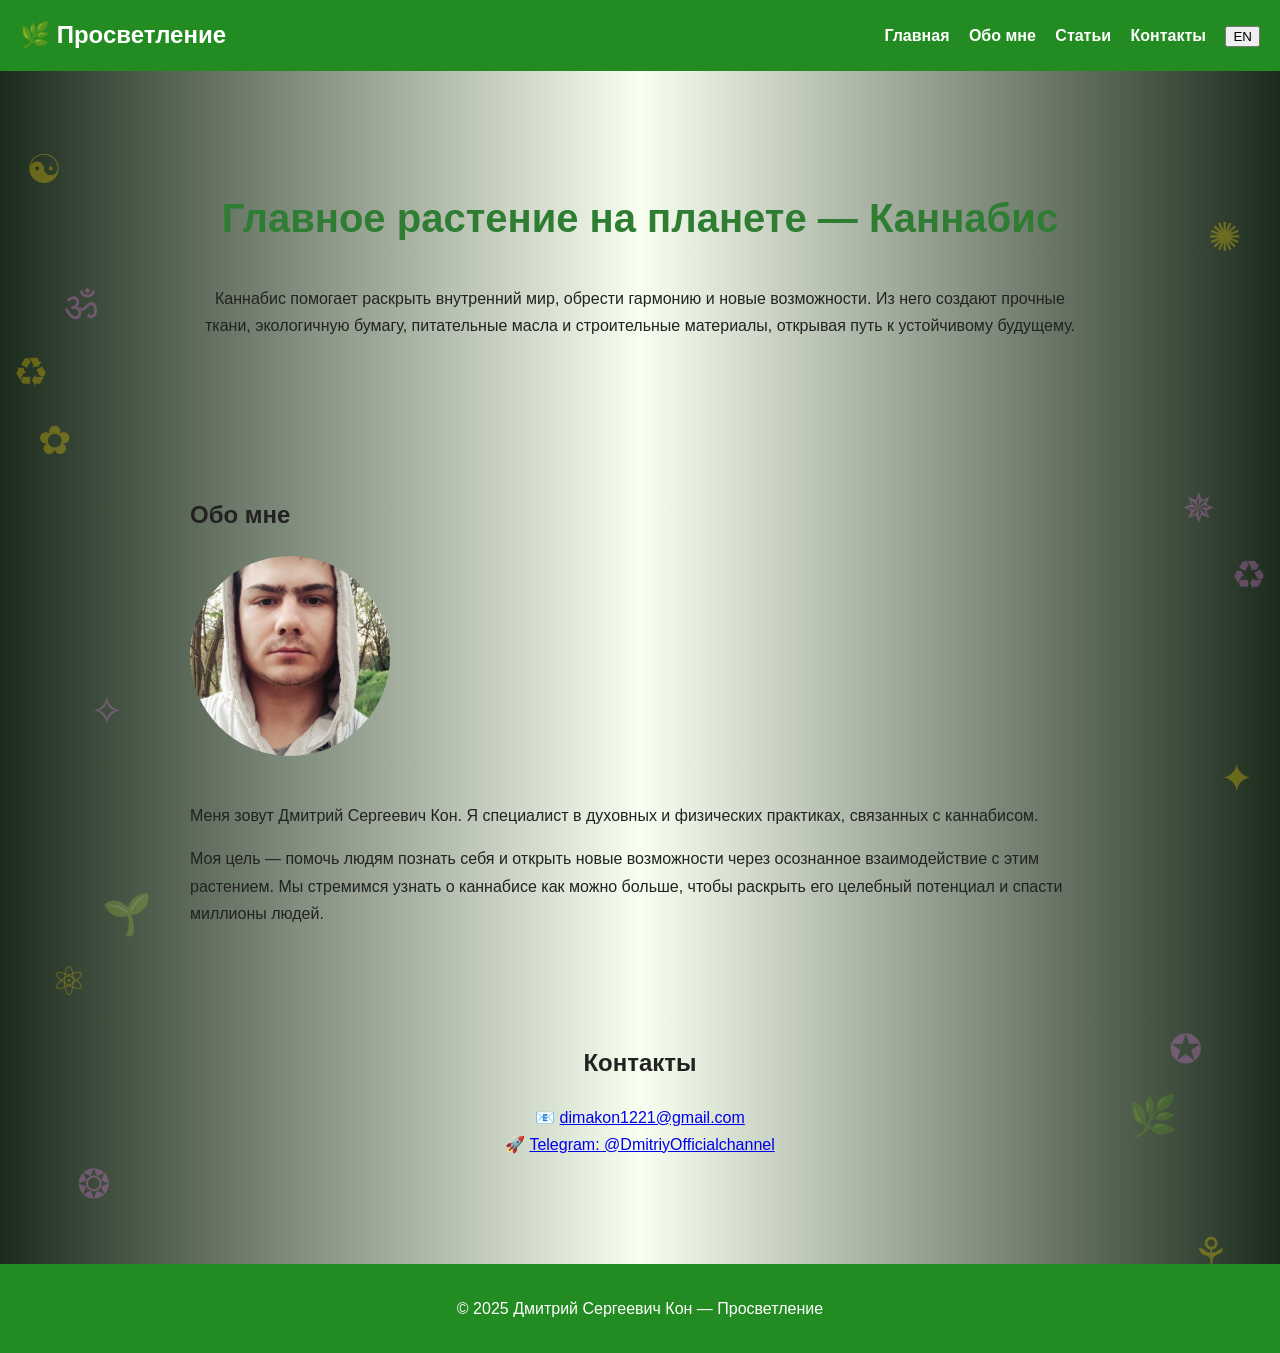
<file: index.html>
<!doctype html>
<html lang="ru">
<head>
  <meta charset="utf-8">
  <meta name="viewport" content="width=device-width, initial-scale=1">
  <title>Просветление — Дмитрий Сергеевич Кон</title>
  <style>
    /* Базовые стили */
    body {
      margin: 0;
      font-family: "Segoe UI", Tahoma, sans-serif;
      color: #222;
      line-height: 1.7;
      background: linear-gradient(to right, #1b2b1b, #f8fff0, #1b2b1b);
      overflow-x: hidden;
      position: relative;
    }

    .header {
      background: #228b22;
      color: white;
      padding: 15px 20px;
      display: flex;
      justify-content: space-between;
      align-items: center;
      position: relative;
      z-index: 5;
    }

    .logo {
      font-size: 1.5em;
      font-weight: bold;
    }

    .nav a {
      color: white;
      margin-right: 15px;
      text-decoration: none;
      font-weight: bold;
    }

    /* Символы */
    .symbol {
      position: absolute;
      font-size: 40px;
      opacity: 0.3;
      animation: float 30s infinite linear;
      z-index: 2;
      user-select: none;
    }

    .symbol:nth-child(odd) { color: gold; }
    .symbol:nth-child(even) { color: violet; }

    @keyframes float {
      0% { transform: translateY(0) rotate(0deg); }
      50% { transform: translateY(-40px) rotate(180deg); }
      100% { transform: translateY(0) rotate(360deg); }
    }

    /* Секции */
    section {
      padding: 40px 20px;
      max-width: 900px;
      margin: 0 auto;
      position: relative;
      z-index: 5;
    }

    .hero {
      text-align: center;
      padding: 80px 20px;
    }

    .hero h1 {
      color: #2e7d32;
      font-size: 2.5em;
    }

    .about-content {
      display: flex;
      align-items: center;
      gap: 30px;
      flex-wrap: wrap;
    }

    .about-content img {
      width: 200px;
      height: 200px;
      border-radius: 50%;
      object-fit: cover;
    }

    .contact {
      text-align: center;
    }

    .footer {
      background: #228b22;
      color: white;
      text-align: center;
      padding: 15px 0;
      margin-top: 50px;
      position: relative;
      z-index: 5;
    }

    /* Анимация листьев */
    .leaves {
      position: fixed;
      top: 0;
      left: 0;
      width: 100%;
      height: 100%;
      pointer-events: none;
      z-index: 1;
    }

    .leaf {
      position: absolute;
      background-image: url('data:image/svg+xml;utf8,<svg xmlns="http://www.w3.org/2000/svg" viewBox="0 0 24 24" fill="%23228B22"><path d="M12 2C8 2 4 6 4 10c0 8 8 12 8 12s8-4 8-12c0-4-4-8-8-8z"/></svg>');
      background-size: contain;
      background-repeat: no-repeat;
      opacity: 0.3;
      animation: fall 10s linear infinite;
    }

    @keyframes fall {
      0% { transform: translateY(-100px) rotate(0deg); }
      100% { transform: translateY(100vh) rotate(360deg); }
    }

    .leaf:nth-child(1) { left: 10%; animation-delay: 0s; animation-duration: 15s; }
    .leaf:nth-child(2) { left: 30%; animation-delay: 2s; animation-duration: 12s; }
    .leaf:nth-child(3) { left: 70%; animation-delay: 4s; animation-duration: 18s; }
    .leaf:nth-child(4) { left: 90%; animation-delay: 6s; animation-duration: 14s; }
  </style>
  <script>
    // Скрипт для переключения языка
    document.addEventListener('DOMContentLoaded', function() {
      const langToggle = document.getElementById('lang-toggle');
      const elements = document.querySelectorAll('[data-ru], [data-en]');
      
      langToggle.addEventListener('click', function() {
        const currentLang = this.textContent;
        const newLang = currentLang === 'EN' ? 'RU' : 'EN';
        this.textContent = newLang === 'RU' ? 'EN' : 'RU';
        
        elements.forEach(element => {
          if (newLang === 'EN' && element.dataset.en) {
            element.textContent = element.dataset.en;
          } else if (newLang === 'RU' && element.dataset.ru) {
            element.textContent = element.dataset.ru;
          }
        });
      });
    });
  </script>
</head>
<body>

  <!-- Плавающие символы -->
  <div class="symbol" style="top:10%; left:2%;">☯</div>
  <div class="symbol" style="top:20%; left:5%;">ॐ</div>
  <div class="symbol" style="top:30%; left:3%;">✿</div>
  <div class="symbol" style="top:50%; left:7%;">✧</div>
  <div class="symbol" style="top:70%; left:4%;">⚛</div>
  <div class="symbol" style="top:85%; left:6%;">❂</div>
  <div class="symbol" style="top:25%; left:1%;">♻</div>
  <div class="symbol" style="top:65%; left:8%;">🌱</div>

  <div class="symbol" style="top:15%; right:3%;">✺</div>
  <div class="symbol" style="top:35%; right:5%;">✵</div>
  <div class="symbol" style="top:55%; right:2%;">✦</div>
  <div class="symbol" style="top:75%; right:6%;">✪</div>
  <div class="symbol" style="top:90%; right:4%;">⚘</div>
  <div class="symbol" style="top:40%; right:1%;">♻</div>
  <div class="symbol" style="top:80%; right:8%;">🌿</div>

  <!-- Шапка -->
  <header class="header">
    <div class="logo">🌿 Просветление</div>
    <nav class="nav">
      <a href="#home" data-lang="ru">Главная</a>
      <a href="#about" data-lang="ru">Обо мне</a>
      <a href="articles.html" data-lang="ru">Статьи</a>
      <a href="#contact" data-lang="ru">Контакты</a>
      <button id="lang-toggle">EN</button>
    </nav>
  </header>

  <!-- Главная -->
  <section id="home" class="hero">
    <h1 data-ru="Главное растение на планете — Каннабис"
        data-en="The most important plant on Earth — Cannabis">
      Главное растение на планете — Каннабис
    </h1>
    <p data-ru="Каннабис помогает раскрыть внутренний мир, обрести гармонию и новые возможности. Из него создают прочные ткани, экологичную бумагу, питательные масла и строительные материалы, открывая путь к устойчивому будущему."
       data-en="Cannabis helps to unlock the inner self, find harmony and new opportunities. It is used to create durable fabrics, eco-friendly paper, nutritious oils and building materials, opening the way to a sustainable future.">
      Каннабис помогает раскрыть внутренний мир, обрести гармонию и новые возможности. Из него создают прочные ткани, экологичную бумагу, питательные масла и строительные материалы, открывая путь к устойчивому будущему.
    </p>
  </section>

  <!-- Обо мне -->
  <section id="about" class="about">
    <h2 data-ru="Обо мне" data-en="About me">Обо мне</h2>
    <div class="about-content">
      <img src="dmitriy.jpg" alt="Дмитрий Сергеевич Кон">
      <div>
        <p data-ru="Меня зовут Дмитрий Сергеевич Кон. Я специалист в духовных и физических практиках, связанных с каннабисом."
           data-en="My name is Dmitriy Sergeevich Kon. I specialize in spiritual and physical practices connected with cannabis.">
          Меня зовут Дмитрий Сергеевич Кон. Я специалист в духовных и физических практиках, связанных с каннабисом.
        </p>
        <p data-ru="Моя цель — помочь людям познать себя и открыть новые возможности через осознанное взаимодействие с этим растением. Мы стремимся узнать о каннабисе как можно больше, чтобы раскрыть его целебный потенциал и спасти миллионы людей."
           data-en="My mission is to help people discover themselves and unlock new possibilities through conscious connection with this plant. We strive to learn as much as possible about cannabis to unlock its healing potential and save millions of people.">
          Моя цель — помочь людям познать себя и открыть новые возможности через осознанное взаимодействие с этим растением. Мы стремимся узнать о каннабисе как можно больше, чтобы раскрыть его целебный потенциал и спасти миллионы людей.
        </p>
      </div>
    </div>
  </section>

  <!-- Контакты -->
  <section id="contact" class="contact">
    <h2 data-ru="Контакты" data-en="Contacts">Контакты</h2>
    <p>
      📧 <a href="mailto:dimakon1221@gmail.com">dimakon1221@gmail.com</a><br>
      🚀 <a href="https://t.me/DmitriyOfficialchannel" target="_blank" rel="noopener">Telegram: @DmitriyOfficialchannel</a>
    </p>
  </section>

  <!-- Футер -->
  <footer class="footer">
    <p>© 2025 Дмитрий Сергеевич Кон — Просветление</p>
  </footer>

  <!-- Анимация листьев -->
  <div class="leaves">
    <div class="leaf"></div>
    <div class="leaf"></div>
    <div class="leaf"></div>
    <div class="leaf"></div>
  </div>
</body>
</html>
</file>
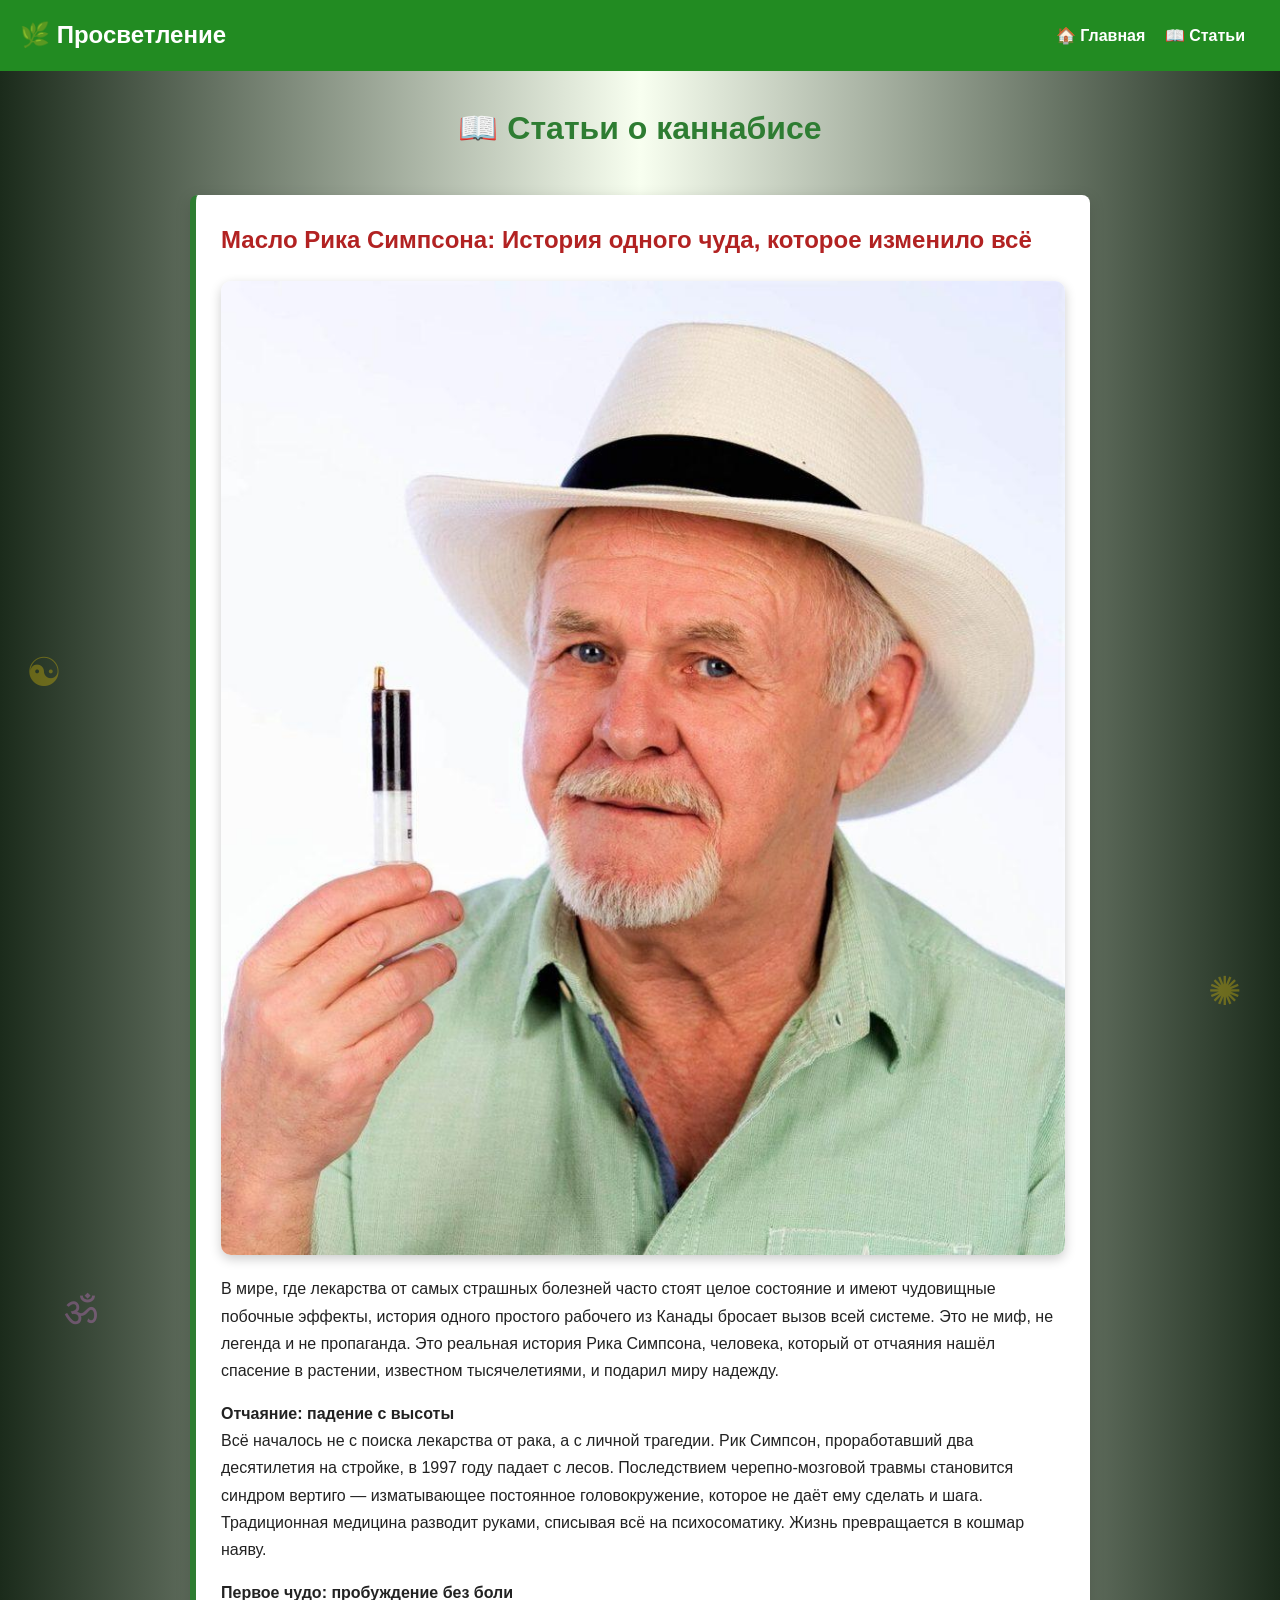
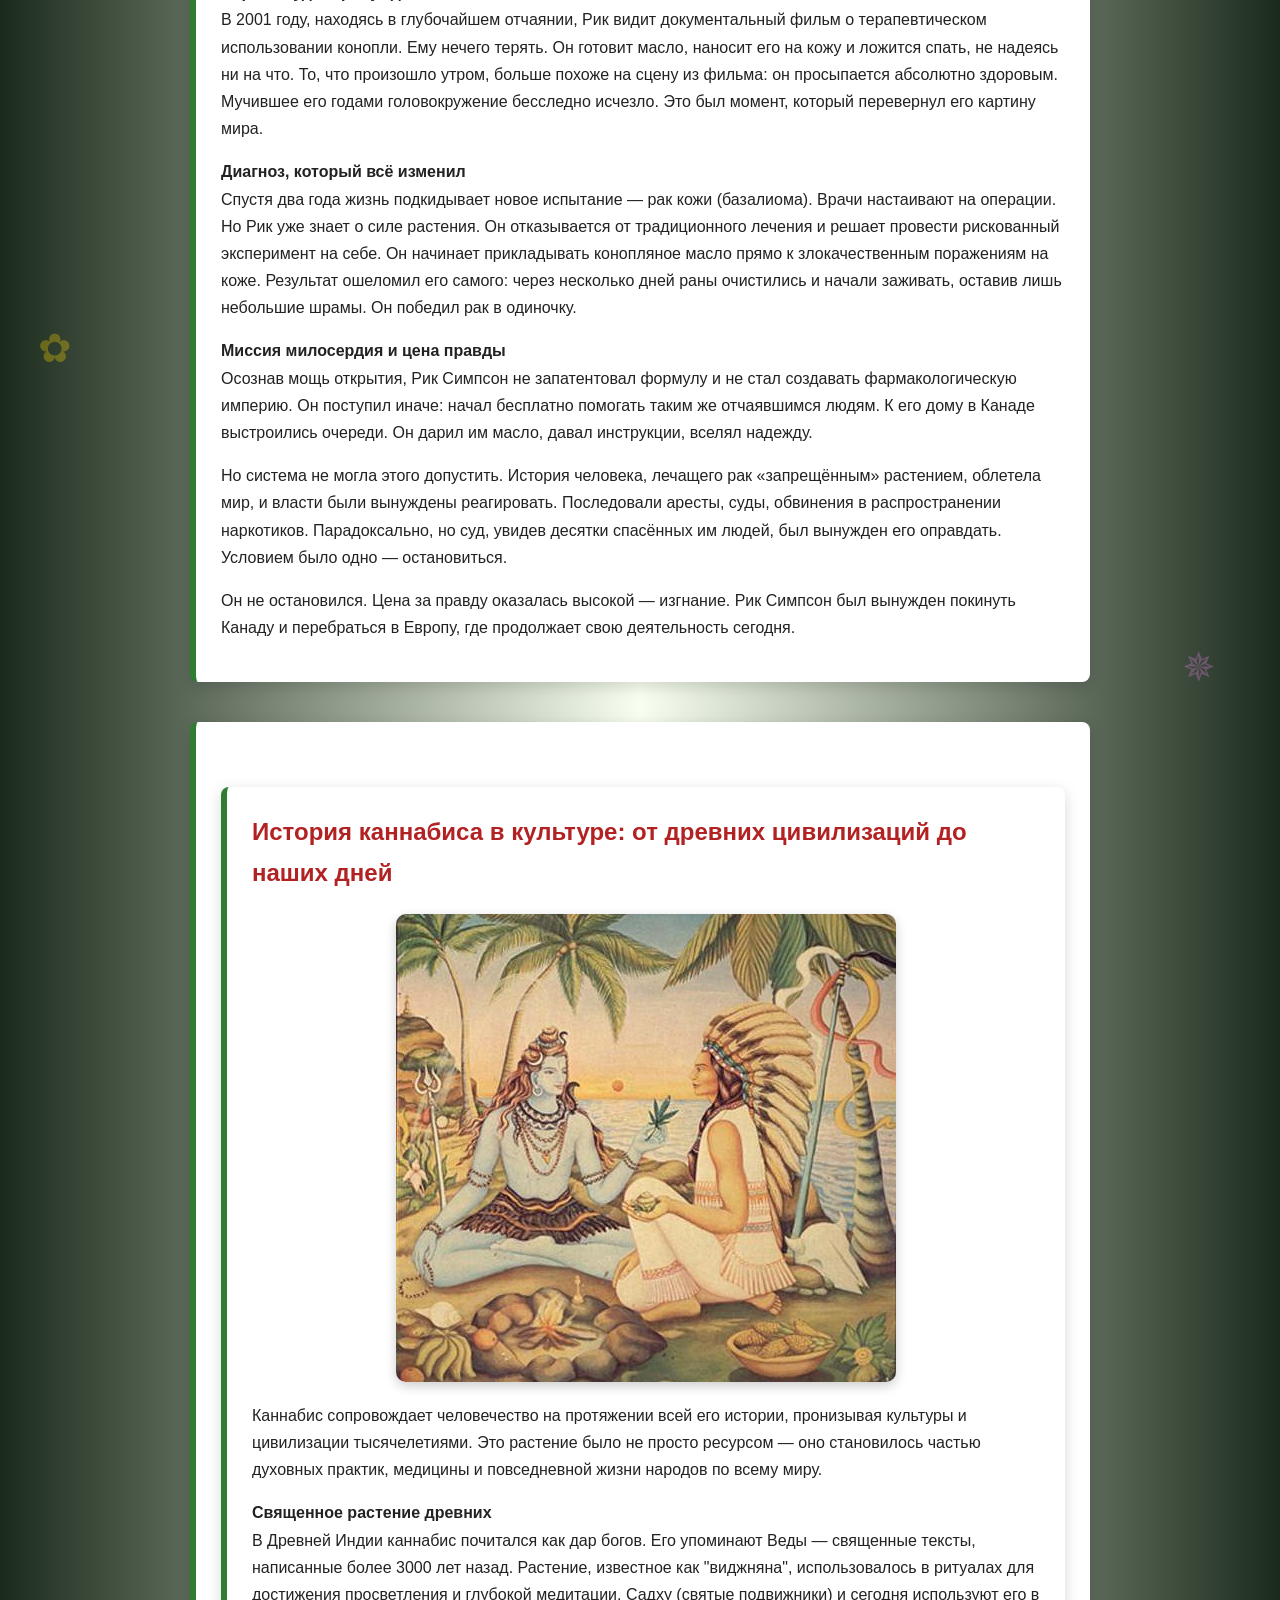
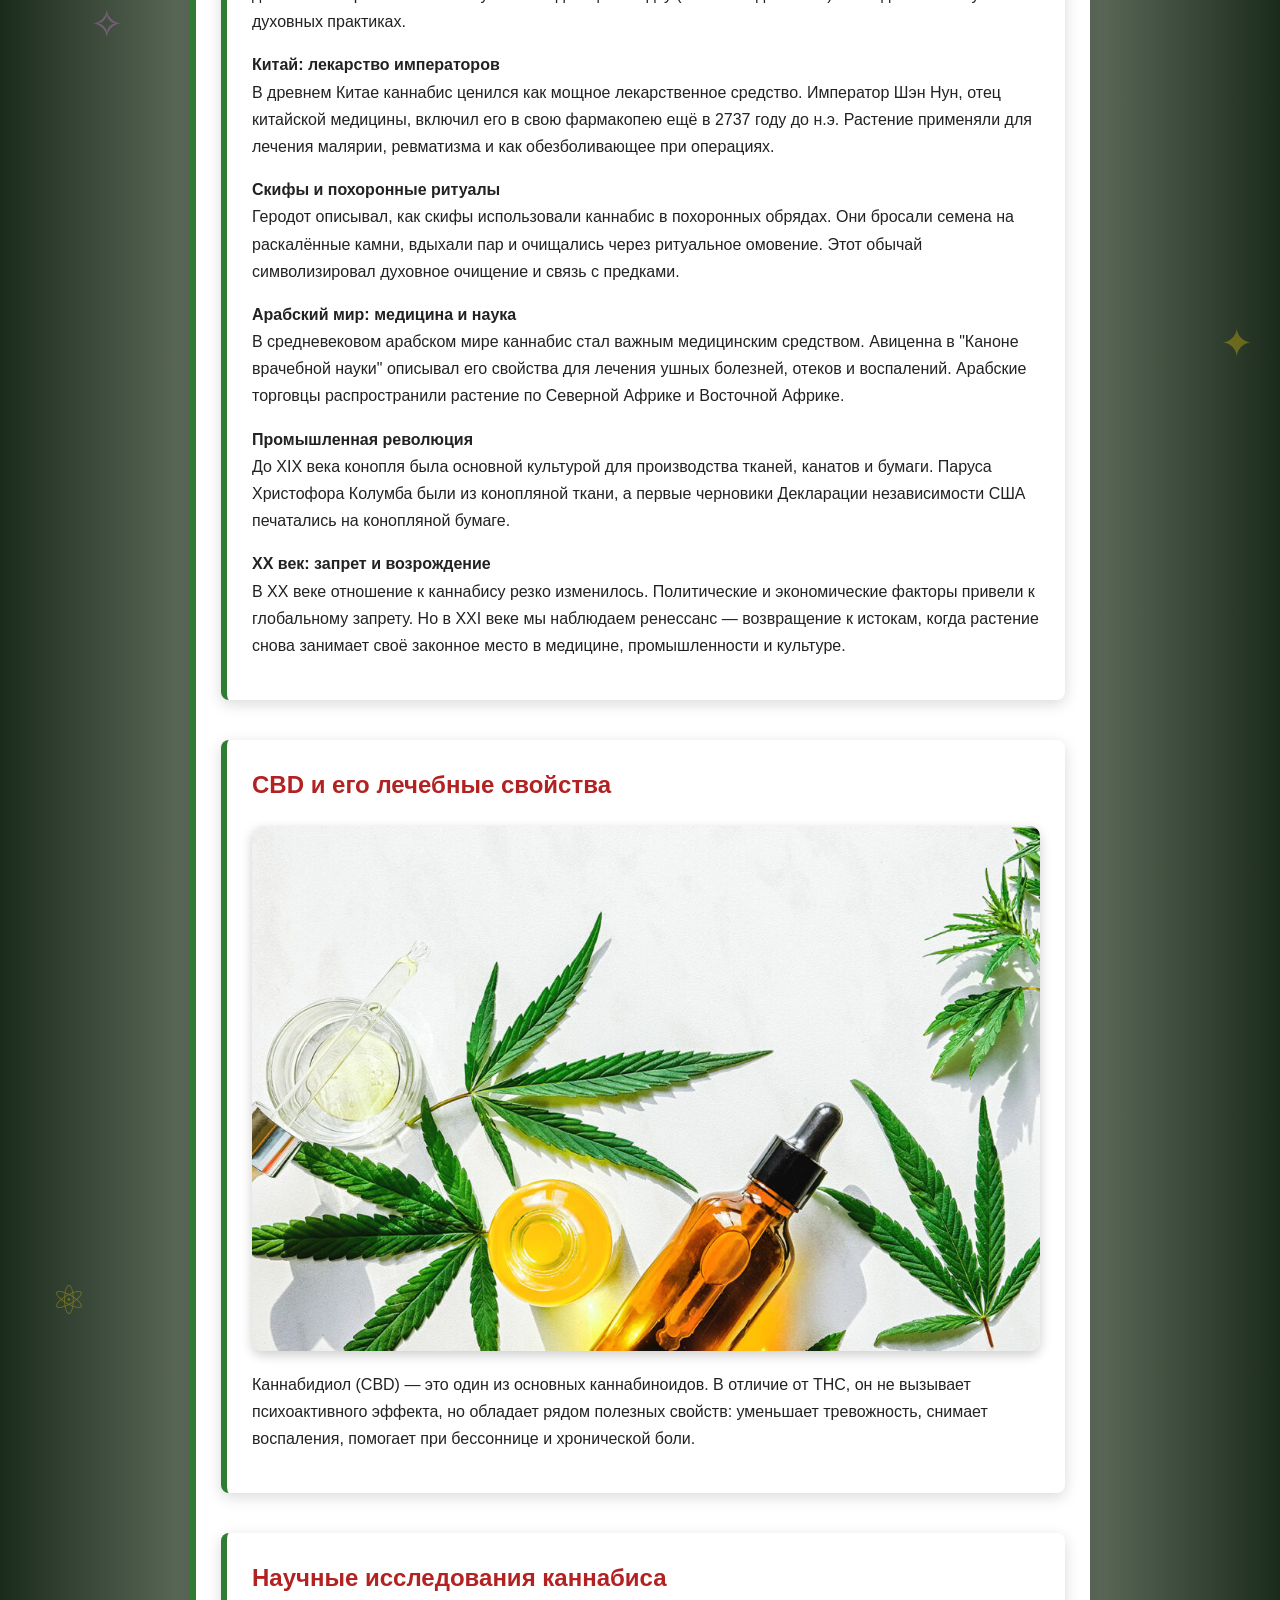
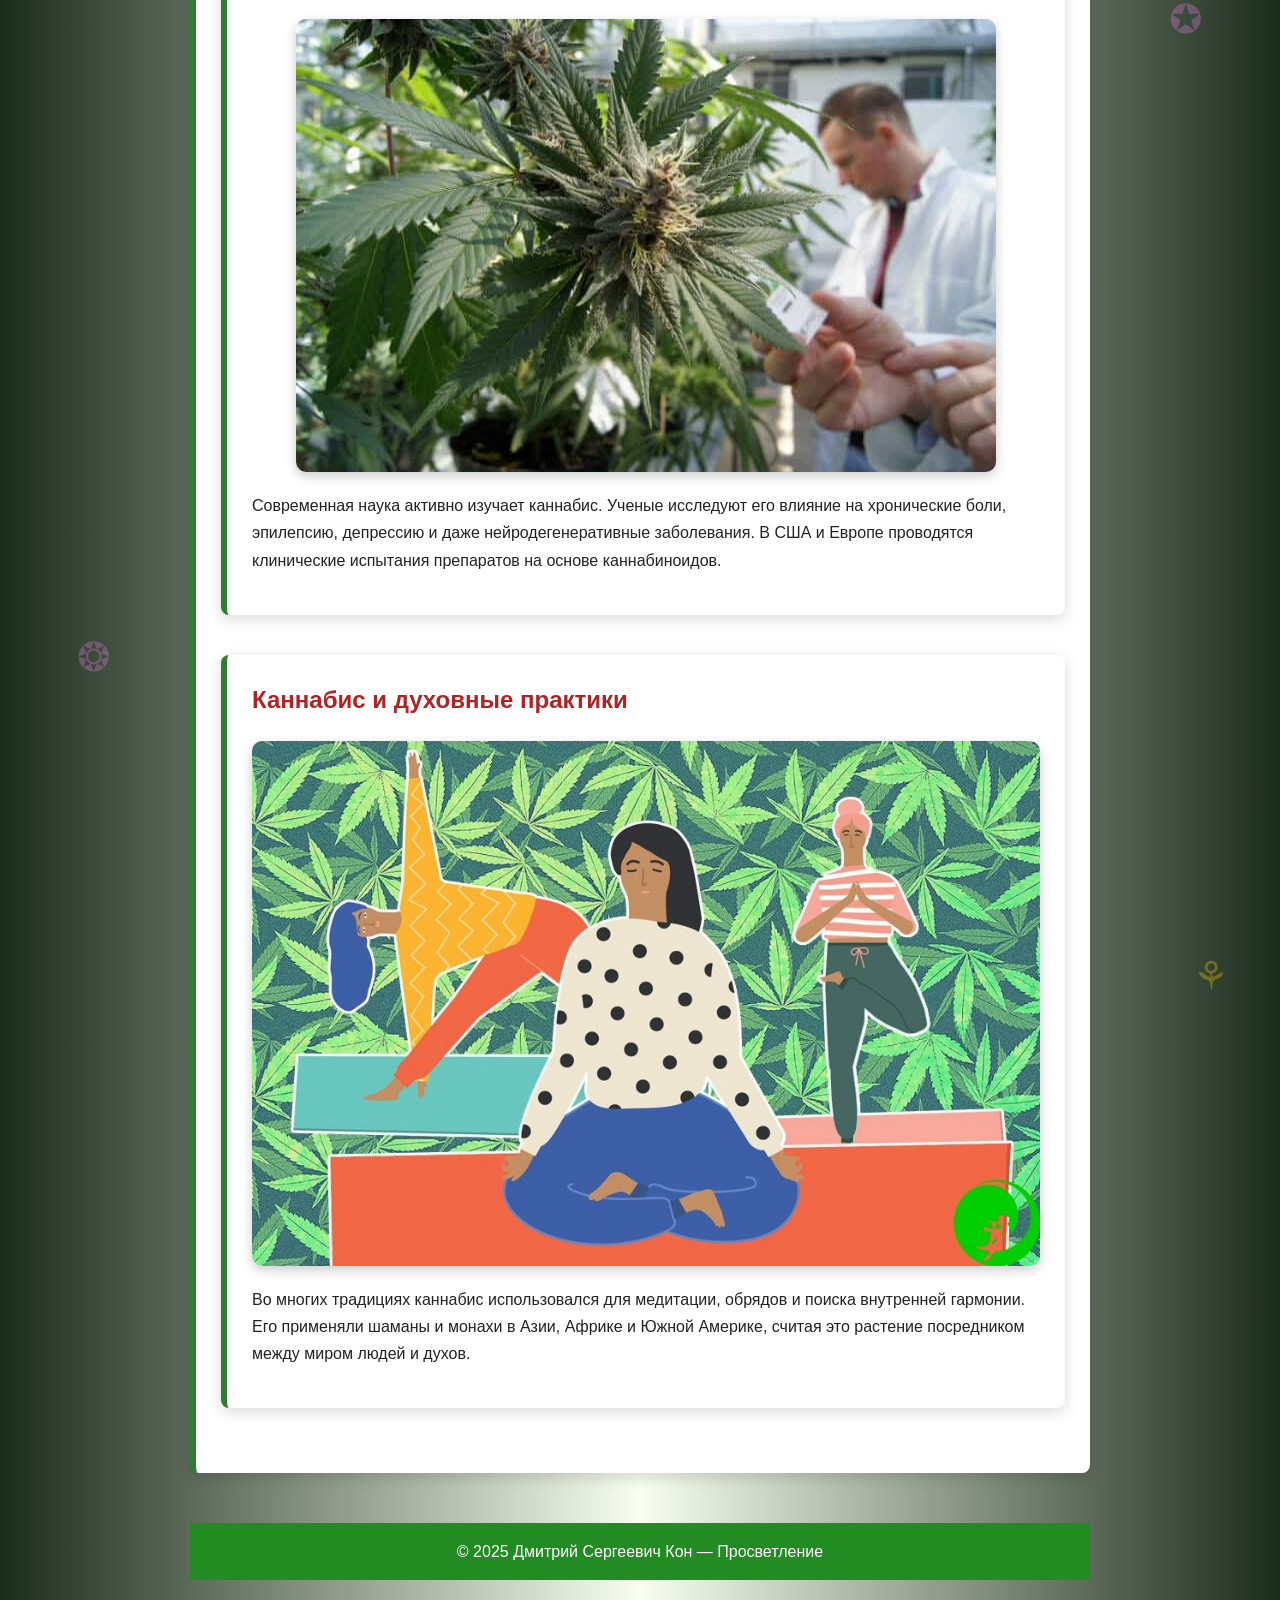
<file: articles.html>
<!DOCTYPE html>
<html lang="ru">
<head>
  <meta charset="utf-8">
  <meta name="viewport" content="width=device-width, initial-scale=1">
  <title>Статьи — Просветление</title>
  <style>
    body {
      margin: 0;
      font-family: "Segoe UI", Tahoma, sans-serif;
      color: #222;
      line-height: 1.7;
      background: linear-gradient(to right, #1b2b1b, #f8fff0, #1b2b1b);
      overflow-x: hidden;
      position: relative;
    }

    header {
      background: #228b22;
      color: white;
      padding: 15px 20px;
      display: flex;
      justify-content: space-between;
      align-items: center;
      position: relative;
      z-index: 5;
    }

    header .logo {
      font-size: 1.5em;
      font-weight: bold;
    }

    header nav a {
      color: white;
      margin-right: 15px;
      text-decoration: none;
      font-weight: bold;
    }

    h1 {
      text-align: center;
      margin-top: 30px;
      color: #2e7d32;
      position: relative;
      z-index: 5;
    }

    .articles-container {
      max-width: 900px;
      margin: 30px auto;
      padding: 0 15px;
      position: relative;
      z-index: 5;
    }

    .article {
      background: #fff;
      border-left: 6px solid #2e7d32;
      margin: 40px 0;
      padding: 25px;
      border-radius: 8px;
      box-shadow: 0 4px 15px rgba(0,0,0,0.15);
    }

    .article h2 {
      color: #b22222;
      margin-top: 0;
    }

    .article img {
      max-width: 100%;
      display: block;
      margin: 20px auto;
      border-radius: 10px;
      box-shadow: 0 4px 12px rgba(0,0,0,0.2);
    }

    footer {
      background: #228b22;
      color: white;
      text-align: center;
      padding: 15px 0;
      margin-top: 50px;
      position: relative;
      z-index: 5;
    }

    /* Символы */
    .symbol {
      position: absolute;
      font-size: 40px;
      opacity: 0.3;
      animation: float 30s infinite linear;
      z-index: 2;
      user-select: none;
    }

    .symbol:nth-child(odd) { color: gold; }
    .symbol:nth-child(even) { color: violet; }

    @keyframes float {
      0% { transform: translateY(0) rotate(0deg); }
      50% { transform: translateY(-40px) rotate(180deg); }
      100% { transform: translateY(0) rotate(360deg); }
    }
  </style>
</head>
<body>

  <div class="symbol" style="top:10%; left:2%;">☯</div>
  <div class="symbol" style="top:20%; left:5%;">ॐ</div>
  <div class="symbol" style="top:30%; left:3%;">✿</div>
  <div class="symbol" style="top:50%; left:7%;">✧</div>
  <div class="symbol" style="top:70%; left:4%;">⚛</div>
  <div class="symbol" style="top:85%; left:6%;">❂</div>

  <div class="symbol" style="top:15%; right:3%;">✺</div>
  <div class="symbol" style="top:35%; right:5%;">✵</div>
  <div class="symbol" style="top:55%; right:2%;">✦</div>
  <div class="symbol" style="top:75%; right:6%;">✪</div>
  <div class="symbol" style="top:90%; right:4%;">⚘</div>

  <header>
    <div class="logo">🌿 Просветление</div>
    <nav>
      <a href="index.html">🏠 Главная</a>
      <a href="articles.html">📖 Статьи</a>
    </nav>
  </header>

  <h1>📖 Статьи о каннабисе</h1>

  <div class="articles-container">

    <div class="article">
      <h2>Масло Рика Симпсона: История одного чуда, которое изменило всё</h2>
      <img loading="lazy" decoding="async" src="images/rso-oil.jpg" alt="Масло Рика Симпсона">
      <p>В мире, где лекарства от самых страшных болезней часто стоят целое состояние и имеют чудовищные побочные эффекты, история одного простого рабочего из Канады бросает вызов всей системе. Это не миф, не легенда и не пропаганда. Это реальная история Рика Симпсона, человека, который от отчаяния нашёл спасение в растении, известном тысячелетиями, и подарил миру надежду.</p>
      <p><b>Отчаяние: падение с высоты</b><br>
      Всё началось не с поиска лекарства от рака, а с личной трагедии. Рик Симпсон, проработавший два десятилетия на стройке, в 1997 году падает с лесов. Последствием черепно-мозговой травмы становится синдром вертиго — изматывающее постоянное головокружение, которое не даёт ему сделать и шага. Традиционная медицина разводит руками, списывая всё на психосоматику. Жизнь превращается в кошмар наяву.</p>
      <p><b>Первое чудо: пробуждение без боли</b><br>
      В 2001 году, находясь в глубочайшем отчаянии, Рик видит документальный фильм о терапевтическом использовании конопли. Ему нечего терять. Он готовит масло, наносит его на кожу и ложится спать, не надеясь ни на что. То, что произошло утром, больше похоже на сцену из фильма: он просыпается абсолютно здоровым. Мучившее его годами головокружение бесследно исчезло. Это был момент, который перевернул его картину мира.</p>
      <p><b>Диагноз, который всё изменил</b><br>
      Спустя два года жизнь подкидывает новое испытание — рак кожи (базалиома). Врачи настаивают на операции. Но Рик уже знает о силе растения. Он отказывается от традиционного лечения и решает провести рискованный эксперимент на себе. Он начинает прикладывать конопляное масло прямо к злокачественным поражениям на коже. Результат ошеломил его самого: через несколько дней раны очистились и начали заживать, оставив лишь небольшие шрамы. Он победил рак в одиночку.</p>
      <p><b>Миссия милосердия и цена правды</b><br>
      Осознав мощь открытия, Рик Симпсон не запатентовал формулу и не стал создавать фармакологическую империю. Он поступил иначе: начал бесплатно помогать таким же отчаявшимся людям. К его дому в Канаде выстроились очереди. Он дарил им масло, давал инструкции, вселял надежду.</p>
      <p>Но система не могла этого допустить. История человека, лечащего рак «запрещённым» растением, облетела мир, и власти были вынуждены реагировать. Последовали аресты, суды, обвинения в распространении наркотиков. Парадоксально, но суд, увидев десятки спасённых им людей, был вынужден его оправдать. Условием было одно — остановиться.</p>
      <p>Он не остановился. Цена за правду оказалась высокой — изгнание. Рик Симпсон был вынужден покинуть Канаду и перебраться в Европу, где продолжает свою деятельность сегодня.</p>
    </div>

    <div class="article">
     <div class="article"> <h2>История каннабиса в культуре: от древних цивилизаций до
       наших дней</h2> <img loading="lazy" decoding="async" src="images/cannabis-history.jpg" alt="История каннабиса"> <p>Каннабис сопровождает человечество на протяжении всей его истории,
         пронизывая культуры и цивилизации тысячелетиями. Это растение было не просто ресурсом — оно становилось частью духовных практик,
         медицины и повседневной жизни народов по всему миру.</p> <p><b>Священное растение древних</b><br> В Древней Индии каннабис почитался как дар богов.
           Его упоминают Веды — священные тексты, написанные более 3000 лет назад. Растение, известное как "виджняна",
           использовалось в ритуалах для достижения просветления и глубокой медитации. Садху (святые подвижники)
           и сегодня используют его в духовных практиках.</p> <p><b>Китай: лекарство императоров</b><br> В древнем Китае каннабис ценился как мощное лекарственное средство.
             Император Шэн Нун, отец китайской медицины, включил его в свою фармакопею ещё в 2737 году до н.э. Растение применяли для лечения малярии,
             ревматизма и как обезболивающее при операциях.</p> <p><b>Скифы и похоронные ритуалы</b><br> Геродот описывал, как скифы использовали каннабис в похоронных обрядах.
               Они бросали семена на раскалённые камни, вдыхали пар и очищались через ритуальное омовение.
               Этот обычай символизировал духовное очищение и связь с предками.</p> <p><b>Арабский мир: медицина и наука</b><br> В средневековом арабском мире каннабис стал важным медицинским средством.
                 Авиценна в "Каноне врачебной науки" описывал его свойства для лечения ушных болезней, отеков и воспалений.
                 Арабские торговцы распространили растение по Северной Африке и Восточной Африке.</p> <p><b>Промышленная революция</b><br> До XIX века конопля была основной культурой для производства тканей,
                   канатов и бумаги. Паруса Христофора Колумба были из конопляной ткани,
                   а первые черновики Декларации независимости США печатались на конопляной бумаге.</p> <p><b>XX век: запрет и возрождение</b><br> В XX веке отношение к каннабису резко изменилось.
                     Политические и экономические факторы привели к глобальному запрету. Но в XXI веке мы наблюдаем ренессанс — возвращение к истокам,
                     когда растение снова занимает своё законное место в медицине, промышленности и культуре.</p> </div>

    <div class="article">
      <h2>CBD и его лечебные свойства</h2>
      <img loading="lazy" decoding="async" src="images/cbd-oil.jpg" alt="CBD масло">
      <p>Каннабидиол (CBD) — это один из основных каннабиноидов. В отличие от THC, он не вызывает психоактивного эффекта, но обладает рядом полезных свойств: уменьшает тревожность, снимает воспаления, помогает при бессоннице и хронической боли.</p>
    </div>

    <div class="article">
      <h2>Научные исследования каннабиса</h2>
      <img loading="lazy" decoding="async" src="images/science-research.jpg" alt="Лист каннабиса">
      <p>Современная наука активно изучает каннабис. Ученые исследуют его влияние на хронические боли, эпилепсию, депрессию и даже нейродегенеративные заболевания.
      В США и Европе проводятся клинические испытания препаратов на основе каннабиноидов.</p>
    </div>

    <div class="article">
      <h2>Каннабис и духовные практики</h2>
      <img loading="lazy" decoding="async" src="images/spiritual-practices.jpg" alt="Духовные практики">
      <p>Во многих традициях каннабис использовался для медитации, обрядов и поиска внутренней гармонии.
      Его применяли шаманы и монахи в Азии, Африке и Южной Америке, считая это растение посредником между миром людей и духов.</p>
    </div>

  </div>

  <footer>
    © 2025 Дмитрий Сергеевич Кон — Просветление
  </footer>

</body>
</html>
</file>
